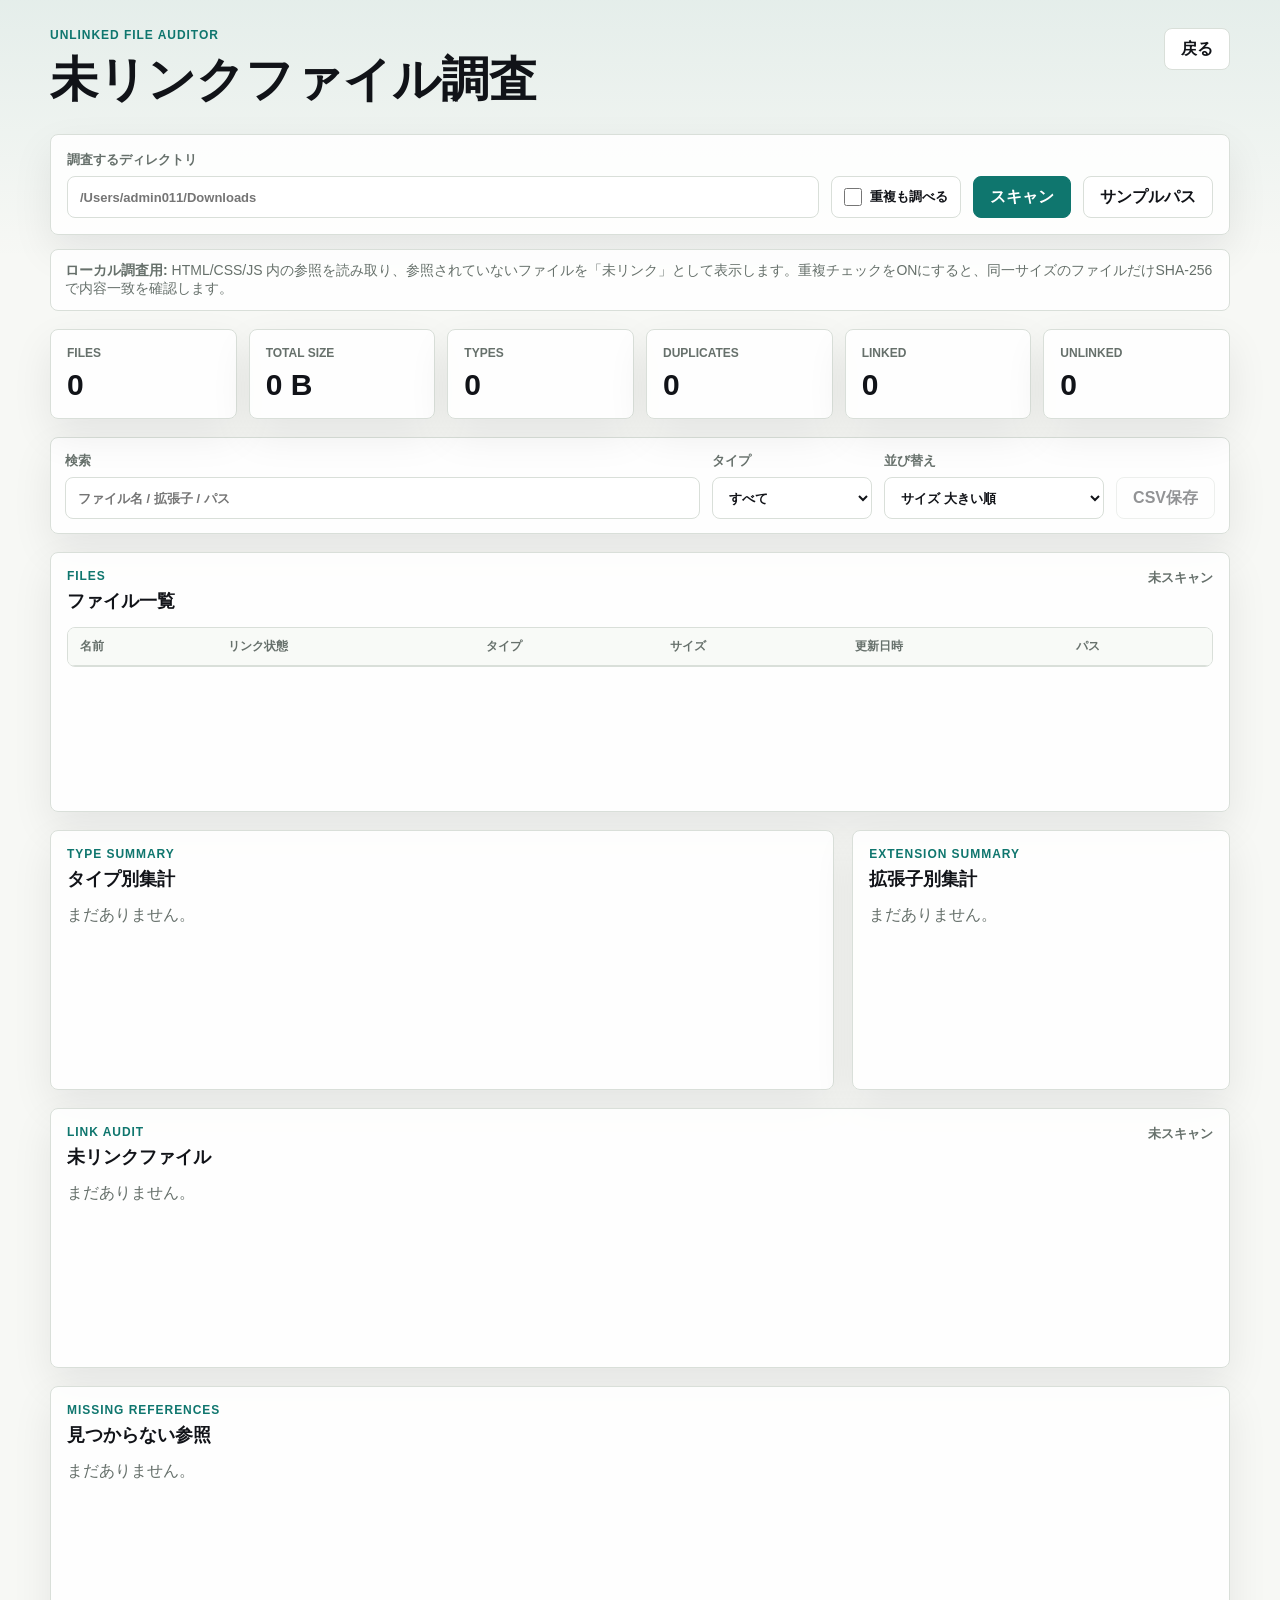
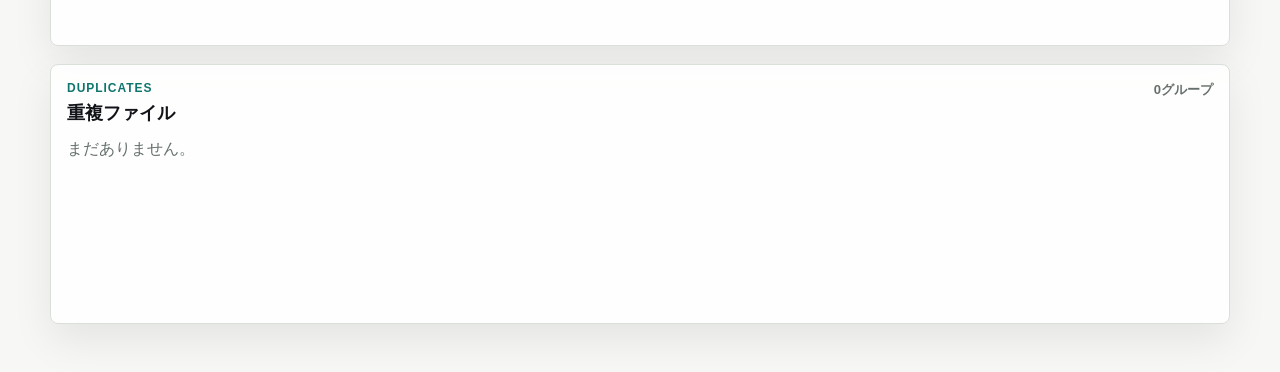
<file: index.html>
<!doctype html>
<html lang="ja">
  <head>
    <meta charset="UTF-8" />
    <meta name="viewport" content="width=device-width, initial-scale=1.0" />
    <title>未リンクファイル調査</title>
    <meta name="description" content="指定したローカルディレクトリの未リンクファイルと重複を調査するツール" />
    <link rel="stylesheet" href="styles.css" />
    <script defer src="app.js"></script>
  </head>
  <body>
    <main class="app">
      <header class="topbar">
        <div>
          <p class="eyebrow">Unlinked File Auditor</p>
          <h1>未リンクファイル調査</h1>
        </div>
        <a href="../" class="ghost-link">戻る</a>
      </header>

      <section class="scan-panel" aria-label="スキャン設定">
        <label class="path-field">
          <span>調査するディレクトリ</span>
          <input id="pathInput" type="text" placeholder="/Users/admin011/Downloads" autocomplete="off" />
        </label>
        <label class="checkbox-field">
          <input id="duplicateCheck" type="checkbox" />
          <span>重複も調べる</span>
        </label>
        <button id="scanButton" class="primary-button" type="button">スキャン</button>
        <button id="sampleButton" class="secondary-button" type="button">サンプルパス</button>
      </section>

      <section class="notice">
        <strong>ローカル調査用:</strong>
        HTML/CSS/JS 内の参照を読み取り、参照されていないファイルを「未リンク」として表示します。重複チェックをONにすると、同一サイズのファイルだけSHA-256で内容一致を確認します。
      </section>

      <section class="metrics" aria-label="概要">
        <article>
          <span>Files</span>
          <strong id="totalFiles">0</strong>
        </article>
        <article>
          <span>Total Size</span>
          <strong id="totalSize">0 B</strong>
        </article>
        <article>
          <span>Types</span>
          <strong id="typeCount">0</strong>
        </article>
        <article>
          <span>Duplicates</span>
          <strong id="duplicateCount">0</strong>
        </article>
        <article>
          <span>Linked</span>
          <strong id="linkedCount">0</strong>
        </article>
        <article>
          <span>Unlinked</span>
          <strong id="unlinkedCount">0</strong>
        </article>
      </section>

      <section class="toolbar" aria-label="表示設定">
        <label>
          <span>検索</span>
          <input id="searchInput" type="search" placeholder="ファイル名 / 拡張子 / パス" />
        </label>
        <label>
          <span>タイプ</span>
          <select id="typeFilter">
            <option value="all">すべて</option>
          </select>
        </label>
        <label>
          <span>並び替え</span>
          <select id="sortSelect">
            <option value="size-desc">サイズ 大きい順</option>
            <option value="size-asc">サイズ 小さい順</option>
            <option value="name-asc">名前 A-Z</option>
            <option value="name-desc">名前 Z-A</option>
            <option value="type-asc">タイプ順</option>
            <option value="modified-desc">更新日 新しい順</option>
            <option value="modified-asc">更新日 古い順</option>
          </select>
        </label>
        <a id="exportLink" class="secondary-button disabled" href="/api/export.csv">CSV保存</a>
      </section>

      <section class="layout">
        <article class="panel wide">
          <div class="panel-head">
            <div>
              <p class="panel-label">Files</p>
              <h2>ファイル一覧</h2>
            </div>
            <span id="statusText" class="status">未スキャン</span>
          </div>
          <div class="table-wrap">
            <table>
              <thead>
                <tr>
                  <th>名前</th>
                  <th>リンク状態</th>
                  <th>タイプ</th>
                  <th>サイズ</th>
                  <th>更新日時</th>
                  <th>パス</th>
                </tr>
              </thead>
              <tbody id="fileRows"></tbody>
            </table>
          </div>
        </article>

        <article class="panel">
          <div class="panel-head">
            <div>
              <p class="panel-label">Type Summary</p>
              <h2>タイプ別集計</h2>
            </div>
          </div>
          <div id="typeSummary" class="rank-list empty">まだありません。</div>
        </article>

        <article class="panel">
          <div class="panel-head">
            <div>
              <p class="panel-label">Extension Summary</p>
              <h2>拡張子別集計</h2>
            </div>
          </div>
          <div id="extSummary" class="rank-list empty">まだありません。</div>
        </article>

        <article class="panel wide">
          <div class="panel-head">
            <div>
              <p class="panel-label">Link Audit</p>
              <h2>未リンクファイル</h2>
            </div>
            <span id="linkStatus" class="status">未スキャン</span>
          </div>
          <div id="unlinkedList" class="rank-list empty">まだありません。</div>
        </article>

        <article class="panel wide">
          <div class="panel-head">
            <div>
              <p class="panel-label">Missing References</p>
              <h2>見つからない参照</h2>
            </div>
          </div>
          <div id="missingList" class="missing-list empty">まだありません。</div>
        </article>

        <article class="panel wide">
          <div class="panel-head">
            <div>
              <p class="panel-label">Duplicates</p>
              <h2>重複ファイル</h2>
            </div>
            <span id="duplicateStatus" class="status">0グループ</span>
          </div>
          <div id="duplicateList" class="duplicate-list empty">まだありません。</div>
        </article>
      </section>
    </main>
  </body>
</html>
</file>
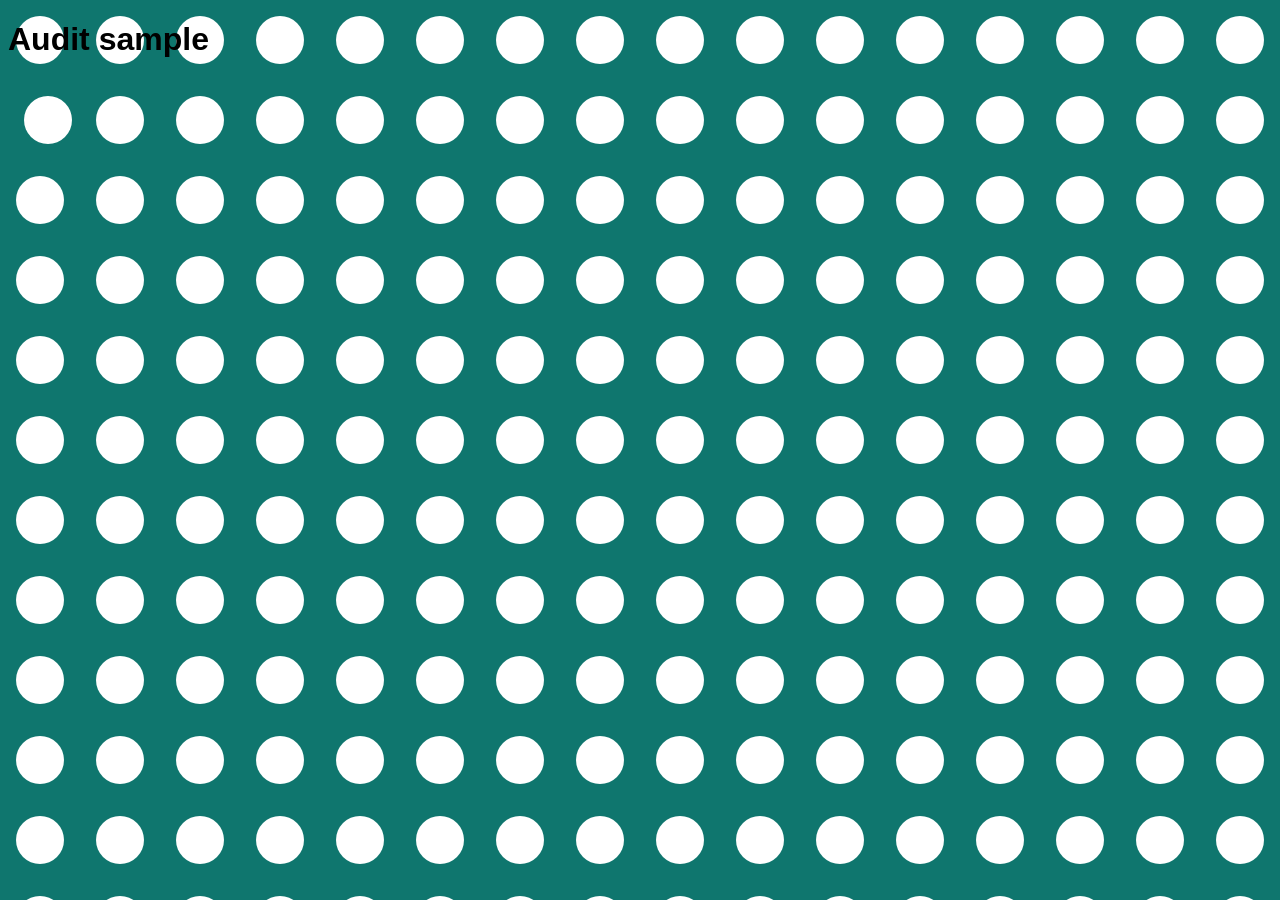
<file: sample-public/index.html>
<!doctype html>
<html lang="ja">
  <head>
    <meta charset="UTF-8" />
    <title>Audit sample</title>
    <link rel="stylesheet" href="assets/site.css" />
  </head>
  <body>
    <h1>Audit sample</h1>
    <img src="assets/logo.svg" alt="" />
    <script src="assets/app.js"></script>
  </body>
</html>
</file>
<file: styles.css>
:root {
  color-scheme: light;
  --bg: #f7f8f5;
  --surface: #ffffff;
  --surface-soft: #f0f3ef;
  --text: #111318;
  --muted: #66706b;
  --line: #d9dfd9;
  --accent: #0f766e;
  --accent-dark: #0b5d57;
  --warn: #9a5a00;
  --danger: #b42318;
  --ok: #16703f;
  --shadow: 0 16px 40px rgba(17, 19, 24, 0.08);
}

* {
  box-sizing: border-box;
}

body {
  margin: 0;
  min-height: 100vh;
  color: var(--text);
  background:
    linear-gradient(180deg, rgba(15, 118, 110, 0.08), transparent 260px),
    var(--bg);
  font-family:
    -apple-system,
    BlinkMacSystemFont,
    "Hiragino Sans",
    "Yu Gothic",
    "Helvetica Neue",
    sans-serif;
}

button,
input,
select {
  font: inherit;
}

.app {
  width: min(1180px, calc(100% - 32px));
  margin: 0 auto;
  padding: 28px 0 48px;
}

.topbar {
  display: flex;
  align-items: flex-start;
  justify-content: space-between;
  gap: 18px;
  margin-bottom: 22px;
}

.eyebrow,
.panel-label {
  margin: 0 0 6px;
  color: var(--accent);
  font-size: 12px;
  font-weight: 800;
  letter-spacing: 0.08em;
  text-transform: uppercase;
}

h1,
h2 {
  margin: 0;
  letter-spacing: 0;
}

h1 {
  font-size: clamp(30px, 4vw, 48px);
}

h2 {
  font-size: 18px;
}

.ghost-link,
.primary-button,
.secondary-button {
  display: inline-flex;
  align-items: center;
  justify-content: center;
  min-height: 42px;
  padding: 0 16px;
  border-radius: 8px;
  border: 1px solid var(--line);
  text-decoration: none;
  font-weight: 800;
  cursor: pointer;
}

.ghost-link,
.secondary-button {
  color: var(--text);
  background: var(--surface);
}

.primary-button {
  color: #fff;
  background: var(--accent);
  border-color: var(--accent);
}

.primary-button:hover {
  background: var(--accent-dark);
}

.primary-button:disabled {
  opacity: 0.65;
  cursor: wait;
}

.disabled {
  pointer-events: none;
  opacity: 0.45;
}

.scan-panel,
.toolbar,
.notice,
.metrics article,
.panel {
  border: 1px solid var(--line);
  border-radius: 8px;
  background: rgba(255, 255, 255, 0.88);
  box-shadow: var(--shadow);
}

.scan-panel {
  display: grid;
  grid-template-columns: 1fr auto auto auto;
  gap: 12px;
  align-items: end;
  padding: 16px;
}

.checkbox-field {
  display: flex;
  align-items: center;
  gap: 8px;
  min-height: 42px;
  padding: 0 12px;
  border: 1px solid var(--line);
  border-radius: 8px;
  background: #fff;
  color: var(--text);
  white-space: nowrap;
}

.checkbox-field input {
  width: 18px;
  min-height: 18px;
  margin: 0;
}

label {
  display: grid;
  gap: 7px;
  color: var(--muted);
  font-size: 13px;
  font-weight: 800;
}

input,
select {
  width: 100%;
  min-height: 42px;
  border: 1px solid var(--line);
  border-radius: 8px;
  padding: 0 12px;
  color: var(--text);
  background: #fff;
}

.notice {
  margin-top: 14px;
  padding: 12px 14px;
  color: var(--muted);
  font-size: 14px;
  box-shadow: none;
}

.metrics {
  display: grid;
  grid-template-columns: repeat(auto-fit, minmax(150px, 1fr));
  gap: 12px;
  margin: 18px 0;
}

.metrics article {
  padding: 16px;
}

.metrics span {
  display: block;
  color: var(--muted);
  font-size: 12px;
  font-weight: 800;
  text-transform: uppercase;
}

.metrics strong {
  display: block;
  margin-top: 8px;
  font-size: 30px;
}

.toolbar {
  display: grid;
  grid-template-columns: 1fr 160px 220px auto;
  gap: 12px;
  align-items: end;
  padding: 14px;
  margin-bottom: 18px;
}

.layout {
  display: grid;
  grid-template-columns: minmax(0, 1.35fr) minmax(320px, 0.65fr);
  gap: 18px;
}

.panel {
  min-height: 260px;
  padding: 16px;
}

.wide {
  grid-column: 1 / -1;
}

.panel-head {
  display: flex;
  align-items: flex-start;
  justify-content: space-between;
  gap: 12px;
  margin-bottom: 14px;
}

.status {
  color: var(--muted);
  font-size: 13px;
  font-weight: 800;
}

.status[data-tone="ok"] {
  color: var(--ok);
}

.status[data-tone="warn"] {
  color: var(--warn);
}

.status[data-tone="error"] {
  color: var(--danger);
}

.tree {
  max-height: 64vh;
  overflow: auto;
  padding-right: 6px;
}

.tree ul {
  margin: 0;
  padding-left: 18px;
  list-style: none;
}

.tree > ul {
  padding-left: 0;
}

.tree li {
  margin: 6px 0;
}

summary {
  cursor: pointer;
  color: var(--text);
  font-weight: 800;
}

.file-node {
  display: grid;
  grid-template-columns: minmax(180px, 1fr) auto auto auto;
  gap: 8px;
  align-items: center;
  width: 100%;
  min-height: 38px;
  border: 1px solid transparent;
  border-radius: 8px;
  padding: 6px 8px;
  background: transparent;
  text-align: left;
  cursor: pointer;
}

.file-node:hover,
.file-node:focus-visible {
  border-color: var(--line);
  background: var(--surface-soft);
}

.file-name {
  overflow-wrap: anywhere;
  font-weight: 700;
}

.file-meta {
  color: var(--muted);
  font-size: 12px;
}

.badge {
  display: inline-flex;
  align-items: center;
  min-height: 22px;
  border-radius: 999px;
  padding: 0 8px;
  font-size: 11px;
  font-weight: 900;
  white-space: nowrap;
}

.linked {
  color: var(--ok);
  background: rgba(22, 112, 63, 0.1);
}

.unlinked {
  color: var(--warn);
  background: rgba(154, 90, 0, 0.1);
}

.risk-high {
  color: var(--danger);
  background: rgba(180, 35, 24, 0.11);
}

.risk-medium {
  color: var(--warn);
  background: rgba(154, 90, 0, 0.12);
}

.risk-low {
  color: var(--muted);
  background: rgba(102, 112, 107, 0.12);
}

.details dl {
  display: grid;
  gap: 10px;
  margin: 0;
}

.details dt {
  color: var(--muted);
  font-size: 12px;
  font-weight: 900;
  text-transform: uppercase;
}

.details dd {
  margin: 0 0 8px;
  overflow-wrap: anywhere;
}

code {
  border-radius: 6px;
  padding: 2px 5px;
  background: var(--surface-soft);
  font-family: ui-monospace, SFMono-Regular, Menlo, Consolas, monospace;
  font-size: 12px;
}

.missing-list {
  display: grid;
  gap: 8px;
  max-height: 260px;
  overflow: auto;
}

.missing-item {
  display: grid;
  grid-template-columns: minmax(180px, 0.5fr) 1fr;
  gap: 10px;
  align-items: start;
  padding: 9px;
  border: 1px solid var(--line);
  border-radius: 8px;
  background: #fff;
}

.empty {
  color: var(--muted);
}

.table-wrap {
  max-height: 62vh;
  overflow: auto;
  border: 1px solid var(--line);
  border-radius: 8px;
  background: #fff;
}

table {
  width: 100%;
  border-collapse: collapse;
  min-width: 1040px;
}

th,
td {
  padding: 10px 12px;
  border-bottom: 1px solid var(--line);
  text-align: left;
  vertical-align: top;
  font-size: 13px;
}

th {
  position: sticky;
  top: 0;
  z-index: 1;
  color: var(--muted);
  background: #f8faf7;
  font-size: 12px;
  font-weight: 900;
  text-transform: uppercase;
}

tr:hover td {
  background: rgba(15, 118, 110, 0.04);
}

.num {
  text-align: right;
  white-space: nowrap;
}

.empty-cell {
  color: var(--muted);
  text-align: center;
}

.type-badge {
  color: var(--accent);
  background: rgba(15, 118, 110, 0.1);
}

.rank-list {
  display: grid;
  gap: 8px;
}

.rank-item {
  display: flex;
  align-items: center;
  justify-content: space-between;
  gap: 10px;
  padding: 10px;
  border: 1px solid var(--line);
  border-radius: 8px;
  background: #fff;
}

.rank-item strong,
.rank-item span {
  display: block;
}

.rank-item span {
  margin-top: 3px;
  color: var(--muted);
  font-size: 12px;
}

.rank-item b {
  white-space: nowrap;
}

.duplicate-list {
  display: grid;
  gap: 10px;
}

.duplicate-group {
  border: 1px solid var(--line);
  border-radius: 8px;
  background: #fff;
}

.duplicate-group summary {
  display: flex;
  flex-wrap: wrap;
  gap: 10px;
  align-items: center;
  padding: 12px;
}

.duplicate-group summary span {
  color: var(--muted);
  font-size: 13px;
}

.duplicate-files {
  display: grid;
  gap: 6px;
  padding: 0 12px 12px;
}

@media (max-width: 820px) {
  .scan-panel,
  .toolbar,
  .layout,
  .metrics {
    grid-template-columns: 1fr;
  }

  .file-node {
    grid-template-columns: 1fr;
  }

  .missing-item {
    grid-template-columns: 1fr;
  }
}
</file>
<file: sample-public/assets/site.css>
body {
  font-family: sans-serif;
  background-image: url("./logo.svg");
}
</file>
